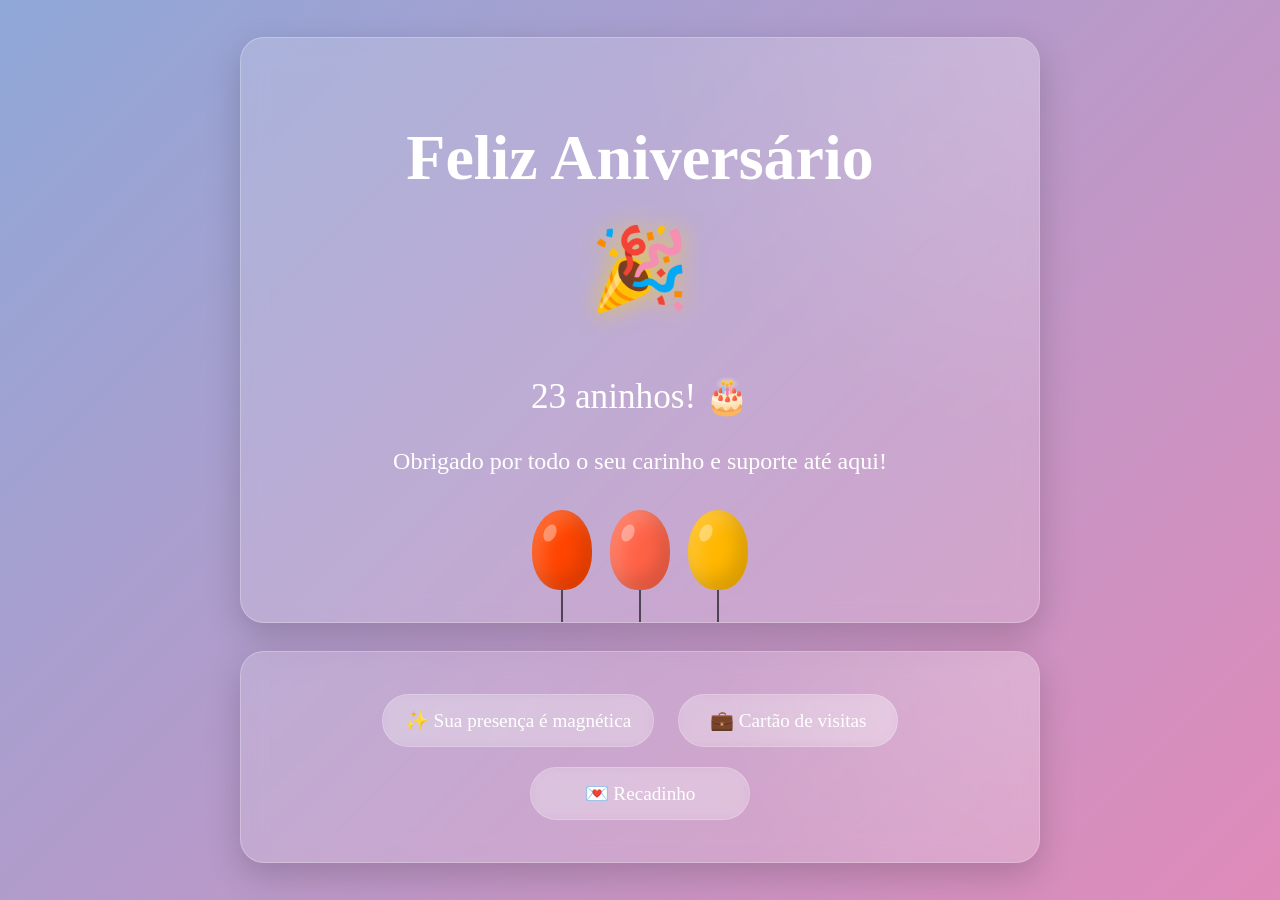
<file: index.html>
<!DOCTYPE html>
<html lang="pt-br">
<head>
    <meta charset="UTF-8">
    <meta name="viewport" content="width=device-width, initial-scale=1.0">
    <title>Celebração</title>

    <link rel="shortcut icon" href="./assets/favicon/favicon.png">
    <link rel="stylesheet" href="./assets/css/style.css">
</head>

<body>
    <main>
        <section class="container">
            <h1>Feliz Aniversário</h1>
            <p class="celebration-icon">🎉</p>
            <p class="celebration">21 aninhos!</p>
            <p>Obrigado por todo o seu carinho e suporte até aqui!</p>

            <div class="balloons">
                <div class="balloon orange"></div>
                <div class="balloon coral"></div>
                <div class="balloon gold"></div>
            </div>

            <div class="confetti"></div>
            <div class="confetti pink"></div>
            <div class="confetti purple"></div>
            <div class="confetti green"></div>
            <div class="confetti cyan"></div>
        </section>

        <section class="container links">
            <a href="./assets/hipnose/hipnose.html">✨ Sua presença é magnética</a>
            <a href="./assets/Cartao_Bya/index.html">💼 Cartão de visitas</a>
            <a href="./assets/coracao/index.html">💌 Recadinho</a>
        </section>
    </main>

    <script src="./assets/js/script.js"></script>
</body>
</html>
</file>
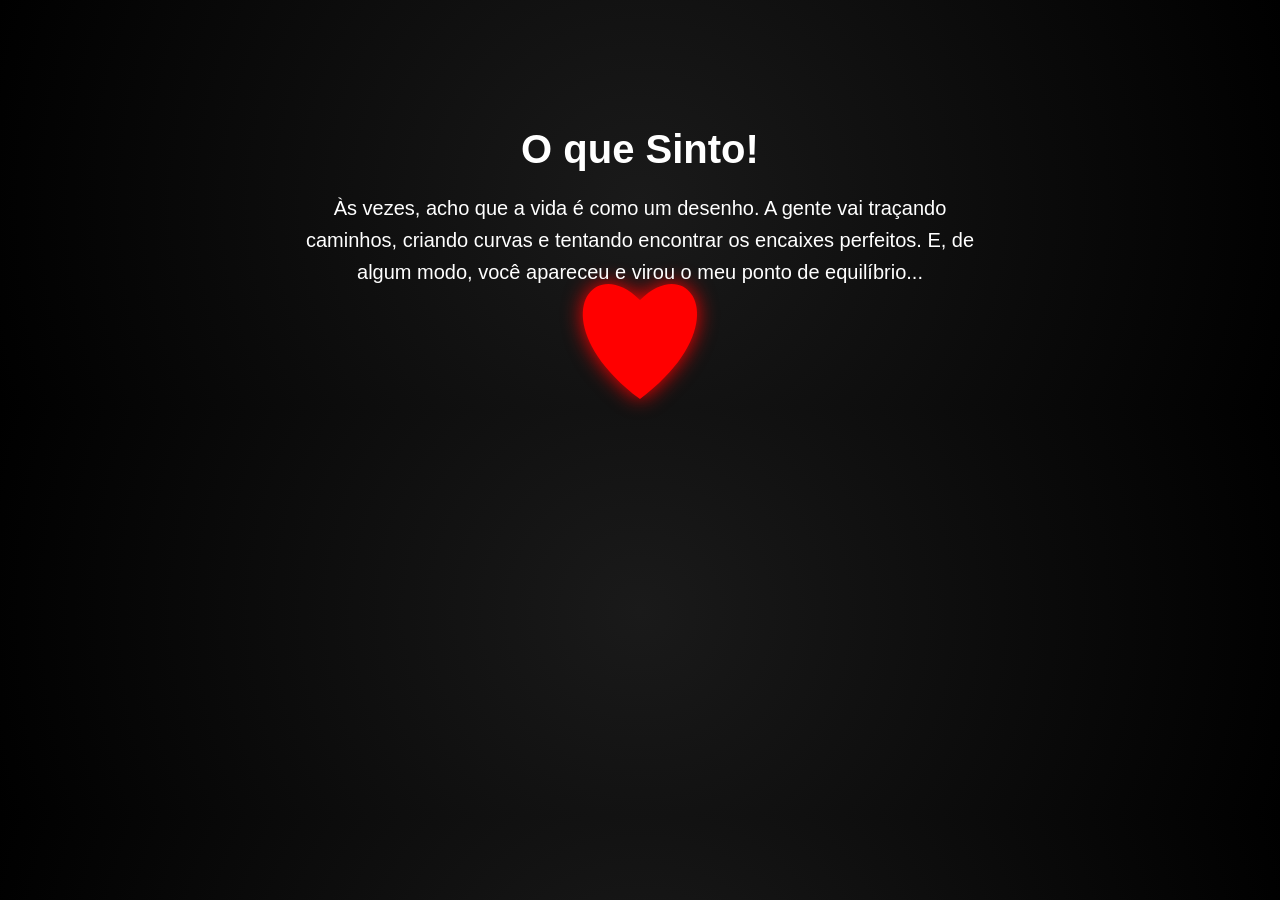
<file: assets/coracao/index.html>
<!DOCTYPE html>
<html lang="pt-br">
<head>
    <meta charset="UTF-8">
    <meta name="viewport" content="width=device-width, initial-scale=1.0">
    <title>Byanca</title>
    <link rel="stylesheet" href="styles.css">
    <link rel="shortcut icon" href="../favicon/favicon.png" type="image/x-icon">
</head>
<body>

<canvas id="canvas"></canvas>

<div class="content">
    <h1>O que Sinto!</h1>

    <p>
        Às vezes, acho que a vida é como um desenho. A gente vai traçando caminhos,
        criando curvas e tentando encontrar os encaixes perfeitos. E, de algum modo,
        você apareceu e virou o meu ponto de equilíbrio...
    </p>
</div>

<script src="script.js"></script>
</body>
</html>
</file>
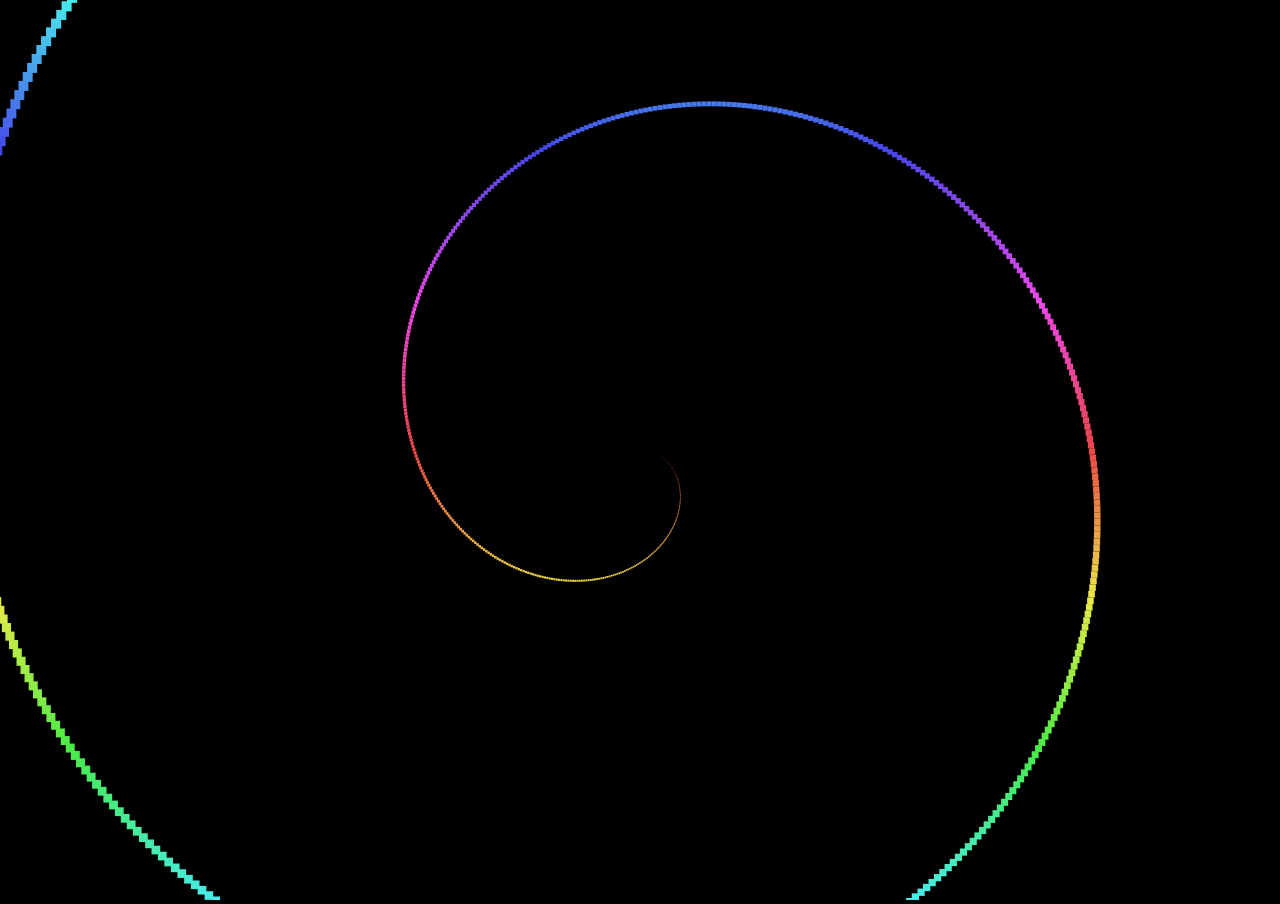
<file: assets/hipnose/hipnose.html>
<!DOCTYPE html>
<html lang="pt-br">
<head>
    <meta charset="UTF-8">
    <meta name="viewport" content="width=device-width, initial-scale=1.0">
    <title>Você me Hipnotiza</title>
    <link rel="stylesheet" href="hipnose.css">
    <link rel="shortcut icon" href="../favicon/favicon.png" type="image/x-icon">
</head>
<body>
    <script>
        var w, m, c, C, W, H, r, i, j, s;
        var a = function(){
            document.getElementsByTagName("body")[0].appendChild(document.createElement("canvas"));

            w = window;
            m = Math;
            c = document.getElementsByTagName("canvas")[0];
            C = c.getContext("2d");
            W = c.width = w.innerWidth;
            H = c.height = w.innerHeight;
        };

        var f = function(t){
            t /= 100000;
            C.clearRect(0, 0, W, H);
            for(i = 0; i < H ; i++){
                s = i * t;
                C.fillStyle = "hsl(" + m.sin(s) * 360 * (i / H) + ", 80%, 60%)";
                C.fillRect(
                    m.cos(s) * i + W / 2 - s / 2,
                    m.sin(s) * i + H / 2 - s / 2,
                    s,
                    s
                );
            }
            r = requestAnimationFrame(f);
        };

        window.onload = function(){
            a();
            f();
            w.onresize = function(){
                cancelAnimationFrame(r);
                W = c.width = w.innerWidth;
                H = c.height = w.innerHeight;
                f();
            };
        };
    </script>
</body>
</html>
</file>
<file: assets/css/style.css>
:root {
    /* 🎨 Colors */
    --bg-gradient: linear-gradient(135deg, #8fa8d8 0%, #e08bba 100%);
    --glass-bg: rgba(255, 255, 255, 0.16);
    --glass-border: rgba(255, 255, 255, 0.25);

    --orange: #ff4500;
    --coral: #ff6347;
    --gold: #ffb700;

    --pink: #ff69b4;
    --purple: #8a2be2;
    --green: #7fff00;
    --cyan: #00ced1;

    --text-primary: #ffffff;
    --text-dark: #103410;

    /* 🌫 Effects */
    --shadow-lg: 0 12px 35px rgba(0, 0, 0, 0.18);
    --blur: blur(12px);

    /* ⏱ Animations */
    --transition: 0.3s ease;
}

/* =========================
   🌍 RESET & BASE
========================= */

*,
*::before,
*::after {
    box-sizing: border-box;
}

body {
    min-height: 100vh;
    margin: 0;
    padding: 24px;

    display: flex;
    align-items: center;
    justify-content: center;

    font-family: "Dancing Script", cursive;
    text-align: center;
    color: var(--text-primary);

    background: var(--bg-gradient);
    overflow-x: hidden;
    position: relative;
}

/* =========================
   🪩 MAIN CONTAINER
========================= */

.container {
    width: 100%;
    max-width: 800px;

    padding: 2rem;
    border-radius: 24px;

    background: var(--glass-bg);
    border: 1px solid var(--glass-border);
    backdrop-filter: var(--blur);

    box-shadow: var(--shadow-lg);

    position: relative;
    overflow: hidden;

    animation: zoom-in 0.8s ease;
}

.container::before {
    content: "";

    position: absolute;
    inset: 0;

    background:
        radial-gradient(circle at top right,
        rgba(255,255,255,0.15),
        transparent 40%);

    pointer-events: none;
}

/* =========================
   ✨ TYPOGRAPHY
========================= */

h1 {
    margin-bottom: 12px;

    font-size: clamp(2.5rem, 5vw, 4rem);
    line-height: 1.1;

    animation: fade-down 1s ease;
}

p {
    margin: 0 auto 16px;

    max-width: 650px;

    font-size: clamp(1.1rem, 2vw, 1.5rem);
    line-height: 1.6;
}

.celebration {
    margin-top: 20px;

    font-size: clamp(1.5rem, 3vw, 2.2rem);

    animation: fade-up 1s ease;
}

.celebration-icon {
    display: inline-block;

    font-size: clamp(3rem, 7vw, 5rem);
    color: var(--gold);

    filter: drop-shadow(0 0 12px rgba(255, 215, 0, 0.6));

    animation: spin 6s linear infinite;
}

/* =========================
   🎈 BALLOONS
========================= */

.balloons {
    display: flex;
    justify-content: center;
    gap: 18px;

    margin-top: 30px;
    flex-wrap: wrap;
}

.balloon {
    position: relative;

    width: 60px;
    height: 80px;

    border-radius: 50% 50% 45% 45%;

    box-shadow:
        inset -10px -10px 18px rgba(0,0,0,0.15),
        inset 10px 10px 18px rgba(255,255,255,0.2);

    animation: float 3s ease-in-out infinite;
}

.balloon::before {
    content: "";

    position: absolute;
    top: 14px;
    left: 12px;

    width: 12px;
    height: 18px;

    border-radius: 50%;

    background: rgba(255,255,255,0.35);

    transform: rotate(25deg);
}

.balloon::after {
    content: "";

    position: absolute;
    top: 100%;
    left: 50%;

    width: 2px;
    height: 55px;

    background: rgba(0,0,0,0.6);

    transform: translateX(-50%);
}

.orange { background: var(--orange); }
.coral  { background: var(--coral); }
.gold   { background: var(--gold); }

/* =========================
   🎊 CONFETTI
========================= */

.confetti {
    position: absolute;

    top: -20px;
    left: 50%;

    width: 12px;
    height: 12px;

    opacity: 0;

    animation: fall 4s linear infinite;
}

.confetti:nth-child(odd) {
    border-radius: 50%;
}

.confetti:nth-child(even) {
    transform: rotate(45deg);
}

.confetti:nth-child(1) {
    left: 50%;
    background: var(--gold);
}

.confetti:nth-child(2) {
    left: 40%;
    background: var(--pink);
    animation-delay: .3s;
}

.confetti:nth-child(3) {
    left: 60%;
    background: var(--purple);
    animation-delay: .6s;
}

.confetti:nth-child(4) {
    left: 70%;
    background: var(--green);
    animation-delay: .9s;
}

.confetti:nth-child(5) {
    left: 30%;
    background: var(--cyan);
    animation-delay: 1.2s;
}

/* =========================
   🔗 LINKS
========================= */

.links {
    margin-top: 28px;
}

.links a {
    display: inline-flex;
    align-items: center;
    justify-content: center;

    min-width: 220px;

    margin: 10px;
    padding: 14px 22px;

    border-radius: 999px;

    background: rgba(255,255,255,0.18);
    border: 1px solid rgba(255,255,255,0.2);

    color: var(--text-primary);
    font-size: 1.2rem;
    text-decoration: none;

    backdrop-filter: blur(6px);

    transition:
        transform var(--transition),
        background var(--transition),
        box-shadow var(--transition);
}

.links a:hover {
    transform: translateY(-4px) scale(1.03);

    background: rgba(255,255,255,0.28);

    box-shadow:
        0 10px 20px rgba(0,0,0,0.15),
        0 0 18px rgba(255,255,255,0.2);
}

/* =========================
   🎬 ANIMATIONS
========================= */

@keyframes float {
    0%, 100% {
        transform: translateY(0);
    }

    50% {
        transform: translateY(-18px);
    }
}

@keyframes fall {
    0% {
        transform: translateY(-120px) rotate(0deg);
        opacity: 1;
    }

    100% {
        transform: translateY(100vh) rotate(720deg);
        opacity: 0;
    }
}

@keyframes fade-down {
    from {
        opacity: 0;
        transform: translateY(-24px);
    }

    to {
        opacity: 1;
        transform: translateY(0);
    }
}

@keyframes fade-up {
    from {
        opacity: 0;
        transform: translateY(24px);
    }

    to {
        opacity: 1;
        transform: translateY(0);
    }
}

@keyframes zoom-in {
    from {
        opacity: 0;
        transform: scale(0.85);
    }

    to {
        opacity: 1;
        transform: scale(1);
    }
}

@keyframes spin {
    to {
        transform: rotate(360deg);
    }
}

/* =========================
   📱 RESPONSIVE
========================= */

@media (max-width: 768px) {
    body {
        padding: 16px;
    }

    .container {
        padding: 1.5rem;
    }

    .balloon {
        width: 50px;
        height: 70px;
    }

    .links a {
        width: 100%;
        min-width: unset;
    }
}

/* =========================
   ♿ ACCESSIBILITY
========================= */

@media (prefers-reduced-motion: reduce) {
    *,
    *::before,
    *::after {
        animation: none !important;
        transition: none !important;
    }
}
</file>
<file: assets/coracao/styles.css>
body {
    margin: 0;
    font-family: 'Segoe UI', sans-serif;
    background: radial-gradient(circle, #1a1a1a, #000);
    color: white;
    overflow-x: hidden;
    text-align: center;
}

canvas {
    position: fixed;
    top: 0;
    left: 0;
    z-index: -1;
}

.content {
    max-width: 700px;
    margin: 80px auto;
    padding: 20px;
}

h1 {
    font-size: 2.5em;
    margin-bottom: 20px;
}

p {
    font-size: 20px;
    line-height: 1.6;
}
</file>
<file: assets/hipnose/hipnose.css>
body{
    margin: 0;
    position: fixed;
    background: #000;
}
</file>
